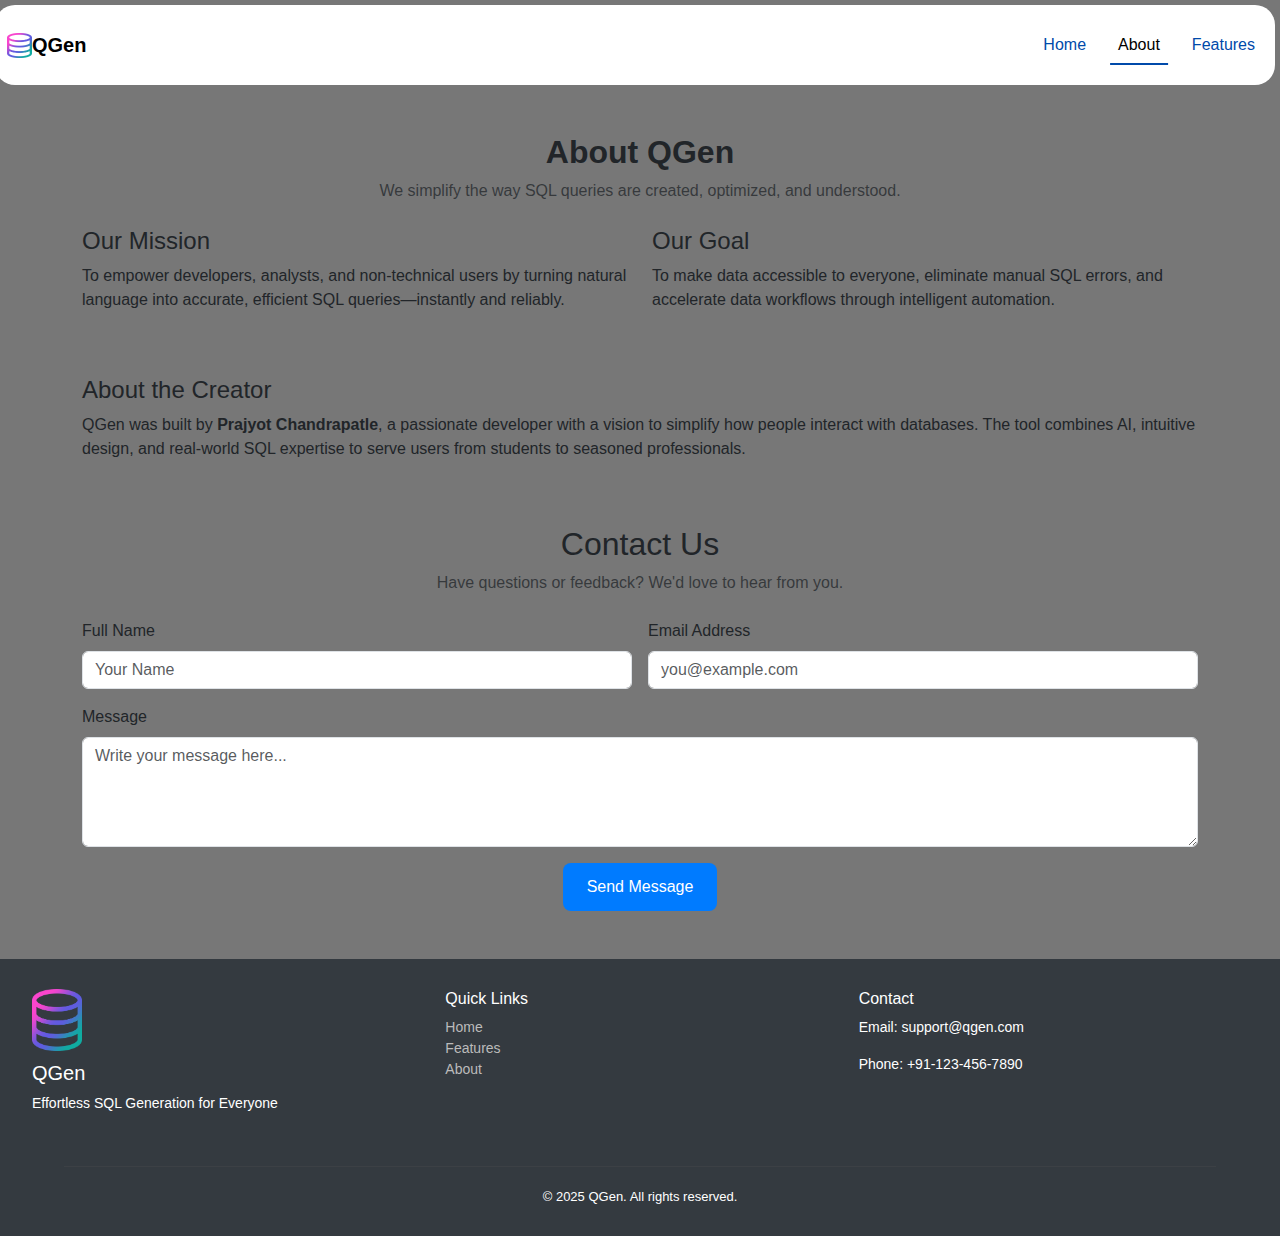
<file: final-main/Radha/pages/about.html>
<!DOCTYPE html>
<html lang="en">
<head>
  <meta charset="UTF-8" />
  <meta name="viewport" content="width=device-width, initial-scale=1.0"/>
  <title>About - QGen</title>
  <link rel="stylesheet" href="../aseets/css/bootstrap.css" />
  <link rel="stylesheet" href="../aseets/css/style.css" />
</head>

<body>
  <!-- Navbar -->
 <nav class="navbar navbar-expand-lg navbar-light w-100" style="padding: 0;">
  <div class="container-fluid">
      <img src="../aseets/img/sql-server-icon-png-29.png" alt="QGen Logo" width="25" height="25" />
      <a class="navbar-brand" href="#">QGen</a>
      <button class="navbar-toggler pe-0" type="button" data-bs-toggle="offcanvas" data-bs-target="#offcanvasNavbar"
  aria-controls="offcanvasNavbar" aria-label="Toggle navigation">
  <span class="navbar-toggler-icon"></span>
</button>

      <div class="collapse navbar-collapse justify-content-end" id="navbarNav">
        <ul class="navbar-nav">
          <li class="nav-item"><a class="nav-link" href="../index.html">Home</a></li>
          <li class="nav-item"><a class="nav-link active" href="#">About</a></li>
          <li class="nav-item"><a class="nav-link" href="features.html">Features</a></li>
        </ul>
      </div>
    </div>
  </nav>

  <!-- Offcanvas menu (right-side slide) -->
<div class="offcanvas offcanvas-end" tabindex="-1" id="offcanvasNavbar" aria-labelledby="offcanvasNavbarLabel">
  <div class="offcanvas-header">
    <h5 class="offcanvas-title" id="offcanvasNavbarLabel">QGen Menu</h5>
    <button type="button" class="btn-close" data-bs-dismiss="offcanvas" aria-label="Close"></button>
  </div>
  <div class="offcanvas-body">
    <ul class="navbar-nav justify-content-end flex-grow-1 pe-3">
      <li class="nav-item">
        <a class="nav-link" href="../index.html">Home</a>
      </li>
      <li class="nav-item">
        <a class="nav-link" href="features.html">Features</a>
      </li>
      <li class="nav-item">
        <a class="nav-link" href="tutorial.html">Tutorial</a>
      </li>
      <li class="nav-item">
        <a class="nav-link" href="about.html">About</a>
      </li>
    </ul>
  </div>
</div>

  <!-- About Section -->
  <section class="container mt-5">
    <div class="text-center mb-4">
      <h2 class="fw-bold">About QGen</h2>
      <p class="text-muted">We simplify the way SQL queries are created, optimized, and understood.</p>
    </div>

    <div class="row g-4">
      <div class="col-md-6">
        <h4>Our Mission</h4>
        <p>To empower developers, analysts, and non-technical users by turning natural language into accurate, efficient SQL queries—instantly and reliably.</p>
      </div>
      <div class="col-md-6">
        <h4>Our Goal</h4>
        <p>To make data accessible to everyone, eliminate manual SQL errors, and accelerate data workflows through intelligent automation.</p>
      </div>
    </div>

    <div class="mt-5">
      <h4>About the Creator</h4>
      <p>
        QGen was built by <strong>Prajyot Chandrapatle</strong>, a passionate developer with a vision to simplify how people interact with databases. The tool combines AI, intuitive design, and real-world SQL expertise to serve users from students to seasoned professionals.
      </p>
    </div>
  </section>

  <!-- Contact Us Section -->
  <section class="container mt-5 mb-5">
    <div class="text-center mb-4">
      <h2>Contact Us</h2>
      <p class="text-muted">Have questions or feedback? We'd love to hear from you.</p>
    </div>
    <form class="row g-3">
      <div class="col-md-6">
        <label for="inputName" class="form-label">Full Name</label>
        <input type="text" class="form-control" id="inputName" placeholder="Your Name" required />
      </div>
      <div class="col-md-6">
        <label for="inputEmail" class="form-label">Email Address</label>
        <input type="email" class="form-control" id="inputEmail" placeholder="you@example.com" required />
      </div>
      <div class="col-12">
        <label for="inputMessage" class="form-label">Message</label>
        <textarea class="form-control" id="inputMessage" rows="4" placeholder="Write your message here..." required></textarea>
      </div>
      <div class="col-12 text-center">
        <button type="submit" class="btn btn-primary px-4">Send Message</button>
      </div>
    </form>
  </section>

  <!-- Footer -->
  <footer style="background-color: #343a40; color: #fff; padding: 30px 0; text-align: center; width: 100%;">
    <div class="container-fluid px-0">
      <div class="row justify-content-center text-center text-md-start" style="margin: 0; padding: 0 20px;">
        <div class="col-md-4 mb-3 d-flex flex-column align-items-center align-items-md-start">
          <img src="../aseets/img/sql-server-icon-png-29.png" alt="QGen Logo" width="50" style="margin-bottom: 10px;">
          <h5>QGen</h5>
          <p style="font-size: 14px;">Effortless SQL Generation for Everyone</p>
        </div>
        <div class="col-md-4 mb-3">
          <h6>Quick Links</h6>
          <ul class="list-unstyled" style="font-size: 14px;">
            <li><a href="../index.html" style="color: #bbb; text-decoration: none;">Home</a></li>
            <li><a href="features.html" style="color: #bbb; text-decoration: none;">Features</a></li>
            <li><a href="about.html" style="color: #bbb; text-decoration: none;">About</a></li>
          </ul>
        </div>
        <div class="col-md-4 mb-3">
          <h6>Contact</h6>
          <p style="font-size: 14px;">Email: support@qgen.com</p>
          <p style="font-size: 14px;">Phone: +91-123-456-7890</p>
        </div>
      </div>
      <hr style="border-color: #555; margin: 20px auto; width: 90%;">
      <p style="margin: 0; font-size: 13px;">&copy; 2025 QGen. All rights reserved.</p>
    </div>
  </footer>

  <script src="../aseets/js/bootstrap.bundle.js"></script>
</body>
</html>
</file>
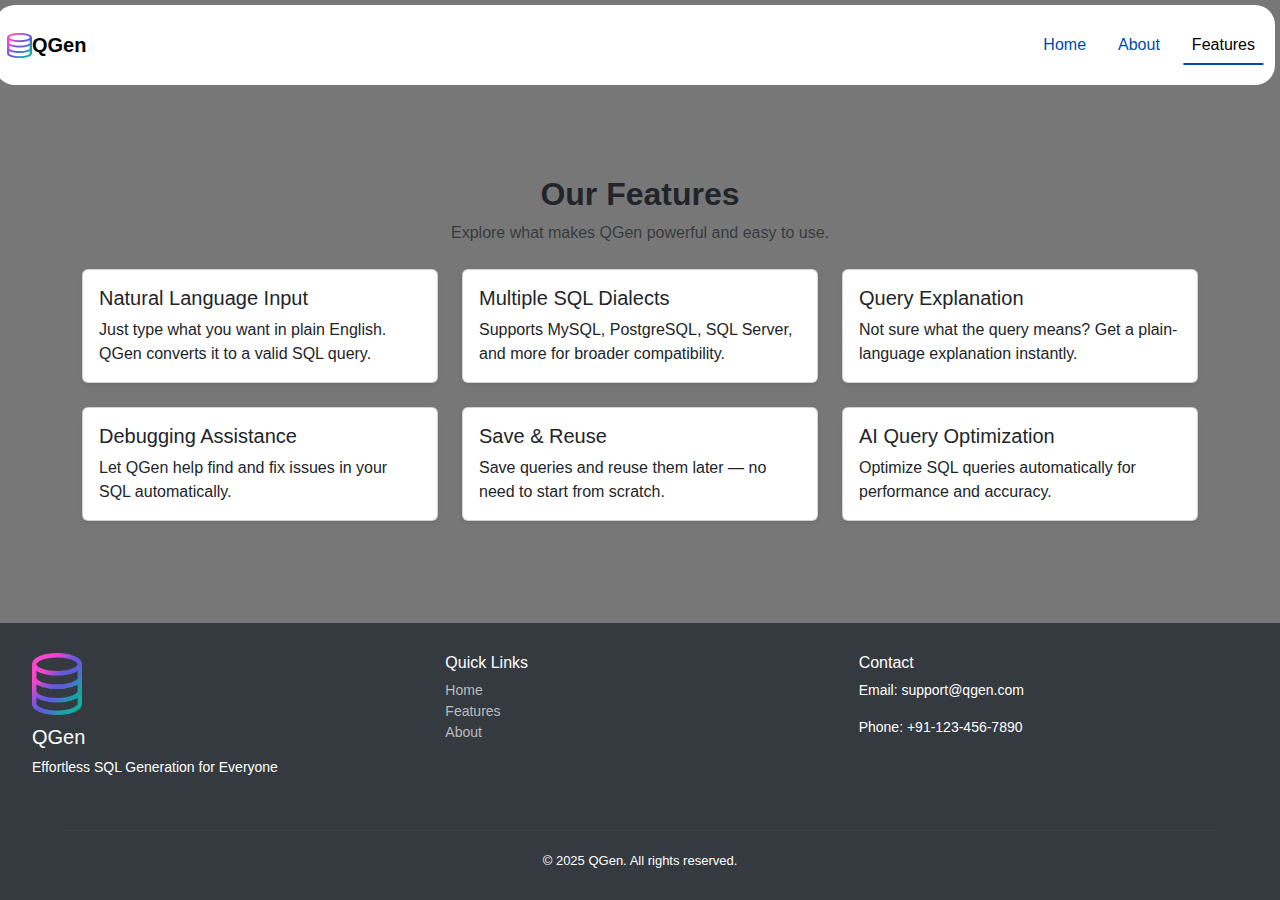
<file: final-main/Radha/pages/features.html>
<!DOCTYPE html>
<html lang="en">
<head>
  <meta charset="UTF-8" />
  <meta name="viewport" content="width=device-width, initial-scale=1.0"/>
  <title>QGen - Features</title>
  <link rel="stylesheet" href="../aseets/css/bootstrap.css" />
  <link rel="stylesheet" href="../aseets/css/style.css" />
</head>

<body>
  <style>
    html, body {
      margin: 0;
      padding: 0;
    }
  </style>
  
  <!-- Navbar -->
  <nav class="navbar navbar-expand-lg navbar-light w-100" style="padding: 0;">
  <div class="container-fluid">
      <img src="../aseets/img/sql-server-icon-png-29.png" alt="QGen Logo" width="25" height="25" />
      <a class="navbar-brand" href="#">QGen</a>

    <!-- New Toggler (offcanvas from right) -->
<button class="navbar-toggler pe-0" type="button" data-bs-toggle="offcanvas" data-bs-target="#offcanvasNavbar"
  aria-controls="offcanvasNavbar" aria-label="Toggle navigation">
  <span class="navbar-toggler-icon"></span>
</button>

      <div class="collapse navbar-collapse justify-content-end" id="navbarNav">
        <ul class="navbar-nav">
          <li class="nav-item"><a class="nav-link" href="../index.html">Home</a></li>
          <li class="nav-item"><a class="nav-link" href="about.html">About</a></li>
          <li class="nav-item"><a class="nav-link active" href="#">Features</a></li>
        </ul>
      </div>
      
    </div>
  </nav>

  <div class="offcanvas offcanvas-end" tabindex="-1" id="offcanvasNavbar" aria-labelledby="offcanvasNavbarLabel">
  <div class="offcanvas-header">
    <h5 class="offcanvas-title" id="offcanvasNavbarLabel">QGen Menu</h5>
    <button type="button" class="btn-close" data-bs-dismiss="offcanvas" aria-label="Close"></button>
  </div>
  <div class="offcanvas-body">
    <ul class="navbar-nav justify-content-end flex-grow-1 pe-3">
      <li class="nav-item">
        <a class="nav-link active" aria-current="page" href="../index.html">Home</a>
      </li>
      <li class="nav-item">
        <a class="nav-link" href="features.html">Features</a>
      </li>
      <li class="nav-item">
        <a class="nav-link" href="tutorials.html">Tutorial</a>
      </li>
      <li class="nav-item">
        <a class="nav-link" href="about.html">About</a>
      </li>
    </ul>
  </div>
</div>


  <!-- Feature Section -->
<main class="flex-grow-1" style="margin-top: 90px;">
  <section class="container">
    <div class="text-center mb-4">
      <h2 class="fw-bold">Our Features</h2>
      <p class="text-muted">Explore what makes QGen powerful and easy to use.</p>
    </div>

    <div class="row g-4">
      <div class="col-md-4">
        <div class="card h-100 shadow-sm">
          <div class="card-body">
            <h5 class="card-title">Natural Language Input</h5>
            <p class="card-text">Just type what you want in plain English. QGen converts it to a valid SQL query.</p>
          </div>
        </div>
      </div>

      <div class="col-md-4">
        <div class="card h-100 shadow-sm">
          <div class="card-body">
            <h5 class="card-title">Multiple SQL Dialects</h5>
            <p class="card-text">Supports MySQL, PostgreSQL, SQL Server, and more for broader compatibility.</p>
          </div>
        </div>
      </div>

      <div class="col-md-4">
        <div class="card h-100 shadow-sm">
          <div class="card-body">
            <h5 class="card-title">Query Explanation</h5>
            <p class="card-text">Not sure what the query means? Get a plain-language explanation instantly.</p>
          </div>
        </div>
      </div>

      <div class="col-md-4">
        <div class="card h-100 shadow-sm">
          <div class="card-body">
            <h5 class="card-title">Debugging Assistance</h5>
            <p class="card-text">Let QGen help find and fix issues in your SQL automatically.</p>
          </div>
        </div>
      </div>

      <div class="col-md-4">
        <div class="card h-100 shadow-sm">
          <div class="card-body">
            <h5 class="card-title">Save & Reuse</h5>
            <p class="card-text">Save queries and reuse them later — no need to start from scratch.</p>
          </div>
        </div>
      </div>

      <div class="col-md-4">
        <div class="card h-100 shadow-sm">
          <div class="card-body">
            <h5 class="card-title">AI Query Optimization</h5>
            <p class="card-text">Optimize SQL queries automatically for performance and accuracy.</p>
          </div>
        </div>
      </div>
    </div>
  </section>
</main>

  <!-- Footer -->
<footer style="background-color: #343a40; color: #fff; padding: 30px 0; text-align: center; width: 100%;">
    <div class="container-fluid px-0">
      <div class="row justify-content-center text-center text-md-start" style="margin: 0; padding: 0 20px;">
        <div class="col-md-4 mb-3 d-flex flex-column align-items-center align-items-md-start">
          <img src="../aseets/img/sql-server-icon-png-29.png" alt="QGen Logo" width="50" style="margin-bottom: 10px;">
          <h5>QGen</h5>
          <p style="font-size: 14px;">Effortless SQL Generation for Everyone</p>
        </div>
        <div class="col-md-4 mb-3">
          <h6>Quick Links</h6>
          <ul class="list-unstyled" style="font-size: 14px;">
            <li><a href="../index.html" style="color: #bbb; text-decoration: none;">Home</a></li>
            <li><a href="features.html" style="color: #bbb; text-decoration: none;">Features</a></li>
            <li><a href="about.html" style="color: #bbb; text-decoration: none;">About</a></li>
          </ul>
        </div>
        <div class="col-md-4 mb-3">
          <h6>Contact</h6>
          <p style="font-size: 14px;">Email: support@qgen.com</p>
          <p style="font-size: 14px;">Phone: +91-123-456-7890</p>
        </div>
      </div>
      <hr style="border-color: #555; margin: 20px auto; width: 90%;">
      <p style="margin: 0; font-size: 13px;">&copy; 2025 QGen. All rights reserved.</p>
    </div>
  </footer>

  <script src="../aseets/js/bootstrap.bundle.js"></script>
</body>
</html>
</file>
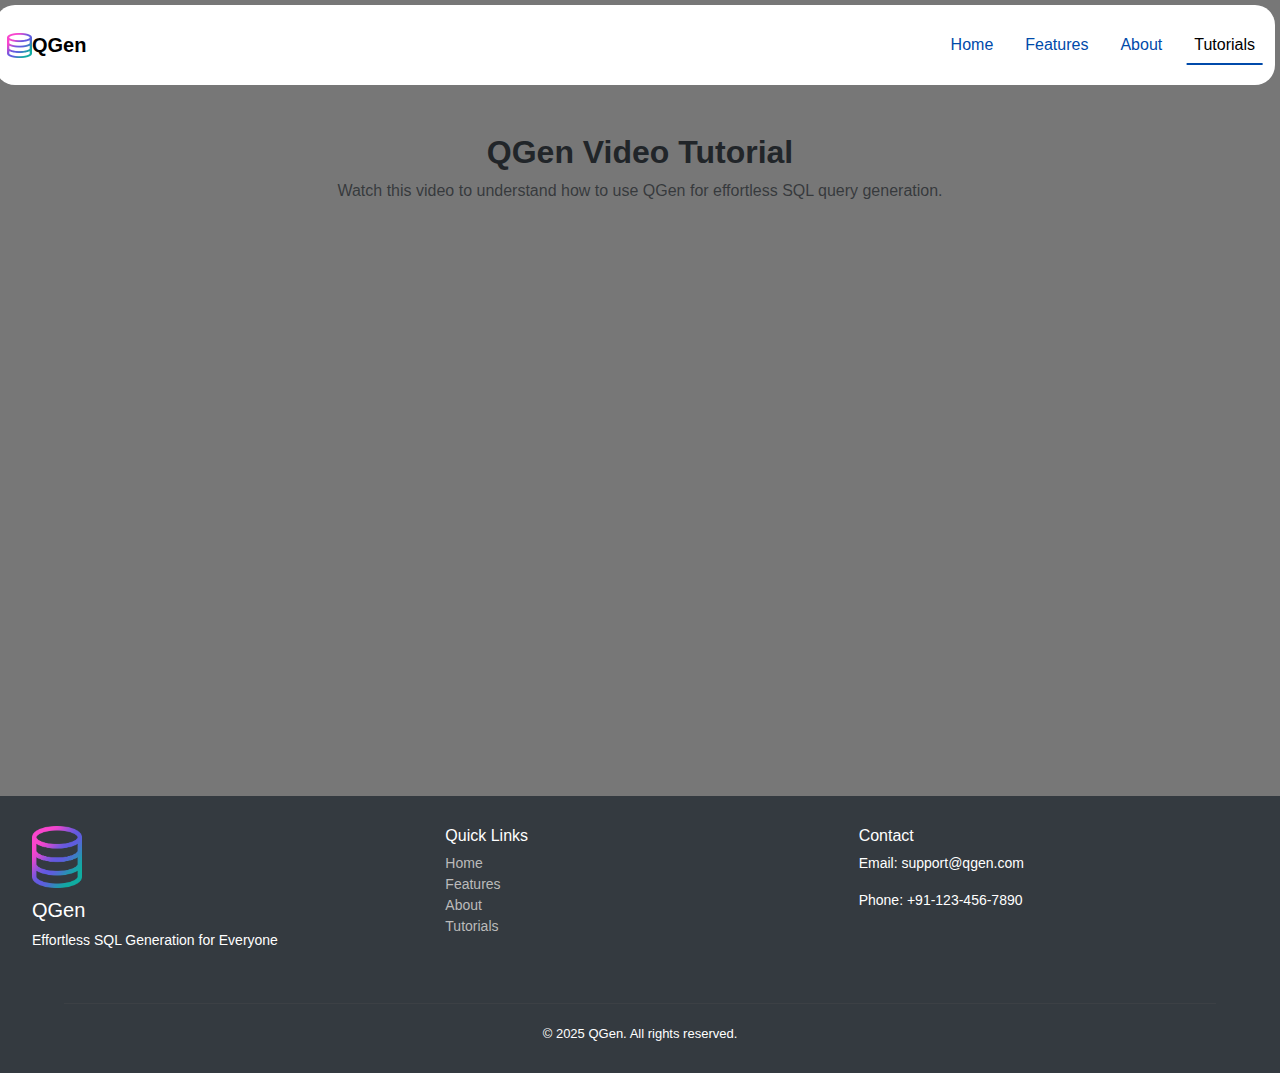
<file: final-main/Radha/pages/tutorials.html>
<!DOCTYPE html>
<html lang="en">
<head>
  <meta charset="UTF-8" />
  <meta name="viewport" content="width=device-width, initial-scale=1.0"/>
  <title>Tutorial - QGen</title>
  <link rel="stylesheet" href="../aseets/css/bootstrap.css" />
  <link rel="stylesheet" href="../aseets/css/style.css" />
</head>

<body>
  <!-- Navbar -->
  <nav class="navbar navbar-expand-lg navbar-light w-100" style="padding: 0;">
  <div class="container-fluid">
      <img src="../aseets/img/sql-server-icon-png-29.png" alt="QGen Logo" width="25" height="25" />
      <a class="navbar-brand" href="#">QGen</a>
      <button class="navbar-toggler pe-0" type="button" data-bs-toggle="offcanvas" data-bs-target="#offcanvasNavbar"
  aria-controls="offcanvasNavbar" aria-label="Toggle navigation">
  <span class="navbar-toggler-icon"></span>
</button>

      <div class="collapse navbar-collapse justify-content-end" id="navbarNav">
        <ul class="navbar-nav">
          <li class="nav-item"><a class="nav-link" href="../index.html">Home</a></li>
          <li class="nav-item"><a class="nav-link" href="features.html">Features</a></li>
          <li class="nav-item"><a class="nav-link" href="about.html">About</a></li>
          <li class="nav-item"><a class="nav-link active" href="#">Tutorials</a></li>
        </ul>
      </div>
    </div>
  </nav>

      <!-- Offcanvas menu (right-side slide) -->
<div class="offcanvas offcanvas-end" tabindex="-1" id="offcanvasNavbar" aria-labelledby="offcanvasNavbarLabel">
  <div class="offcanvas-header">
    <h5 class="offcanvas-title" id="offcanvasNavbarLabel">QGen Menu</h5>
    <button type="button" class="btn-close" data-bs-dismiss="offcanvas" aria-label="Close"></button>
  </div>
  <div class="offcanvas-body">
    <ul class="navbar-nav justify-content-end flex-grow-1 pe-3">
      <li class="nav-item">
        <a class="nav-link" href="../index.html">Home</a>
      </li>
      <li class="nav-item">
        <a class="nav-link" href="features.html">Features</a>
      </li>
      <li class="nav-item">
        <a class="nav-link" href="tutorials.html">Tutorial</a>
      </li>
      <li class="nav-item">
        <a class="nav-link" href="about.html">About</a>
      </li>
    </ul>
  </div>
</div>


  <!-- Tutorial Section -->
  <section class="container mt-5 mb-5">
    <div class="text-center mb-4">
      <h2 class="fw-bold">QGen Video Tutorial</h2>
      <p class="text-muted">Watch this video to understand how to use QGen for effortless SQL query generation.</p>
    </div>

    <div class="row justify-content-center">
      <div class="col-md-10">
        <div class="ratio ratio-16x9">
          <iframe src="https://www.youtube.com/embed/Z1Yd7upQsXY" title="QGen Tutorial" allowfullscreen></iframe>
        </div>
      </div>
    </div>
  </section>

  <!-- Footer -->
  <footer style="background-color: #343a40; color: #fff; padding: 30px 0; text-align: center; width: 100%;">
    <div class="container-fluid px-0">
      <div class="row justify-content-center text-center text-md-start" style="margin: 0; padding: 0 20px;">
        <div class="col-md-4 mb-3 d-flex flex-column align-items-center align-items-md-start">
          <img src="../aseets/img/sql-server-icon-png-29.png" alt="QGen Logo" width="50" style="margin-bottom: 10px;">
          <h5>QGen</h5>
          <p style="font-size: 14px;">Effortless SQL Generation for Everyone</p>
        </div>
        <div class="col-md-4 mb-3">
          <h6>Quick Links</h6>
          <ul class="list-unstyled" style="font-size: 14px;">
            <li><a href="../index.html" style="color: #bbb; text-decoration: none;">Home</a></li>
            <li><a href="features.html" style="color: #bbb; text-decoration: none;">Features</a></li>
            <li><a href="about.html" style="color: #bbb; text-decoration: none;">About</a></li>
            <li><a href="tutorials.html" style="color: #bbb; text-decoration: none;">Tutorials</a></li>
          </ul>
        </div>
        <div class="col-md-4 mb-3">
          <h6>Contact</h6>
          <p style="font-size: 14px;">Email: support@qgen.com</p>
          <p style="font-size: 14px;">Phone: +91-123-456-7890</p>
        </div>
      </div>
      <hr style="border-color: #555; margin: 20px auto; width: 90%;">
      <p style="margin: 0; font-size: 13px;">&copy; 2025 QGen. All rights reserved.</p>
    </div>
  </footer>

  <script src="../aseets/js/bootstrap.bundle.js"></script>
</body>
</html>
</file>
<file: final-main/Radha/aseets/css/style.css>
.navbar{
    background-color: #fff;
    height: 80px;
    margin-top: 5px;
    margin-left: 0px;
    margin-right: 10px;
    border-radius: 20px;
    padding: 0.5rem;

}
.nav-link {
    margin-left: 16px;
}

.navbar-brand {
    font-family:'Lucida Sans', 'Lucida Sans Regular', 'Lucida Grande', 'Lucida Sans Unicode', Geneva, Verdana, sans-serif;
    font-weight: bold;
   
}


.login-button {
    background: linear-gradient(to right, #197cfd, #4194FE);
    color: white;
    font-size: 14px;
    margin-left: 10px;
    padding: 8px 20px;
    border-radius: 50px;
    text-decoration: none;
    transition: 0.3s background-color;
}
.login-button:hover {
    background: #004aaa;
    
}
.navbar-toggler {
    border:none;
    font-size: 1.25rem;
}
.navbar-toggler:focus, .btn-close:focus {
    box-shadow: none;
    outline: none;
}
.nav-link {
    color: #004aaa;
    font-weight: 500;
    position: relative;
}
.nav-link:hover, .nav-link.active{
    color: black;
}

@media (min-width:700px) {
    .nav-link::before{
        content:"";
        position: absolute;
        bottom: 0;
        left: 50%;
        transform: translateX(-50%);
        width: 0;
        height: 2px;
        background-color: #004aaa;
        visibility: hidden;
        transition: 0.3s ease-in-out;
    }
    .nav-link:hover::before, .nav-link.active::before{
        width: 100%;
        visibility: visible;
    }
}



.hero-section .container {
    height: 100vh;
    z-index: 1;
    position: relative;
    color: #fff;
    text-align: center;
    margin-top: px;
}

.highlight {
    font-size: 48px;
      font-weight: bold;
      background: linear-gradient(90deg, #ff7e5f, #feb47b);
      
      /* For Chrome, Safari, Opera */
      -webkit-background-clip: text;
      -webkit-text-fill-color: transparent;

      /* For Firefox */
      background-clip: text;
      color: transparent;
}

body {
      margin: 0;
      padding: 0;
      font-family: 'Segoe UI', sans-serif;
      background: #777777;
      display: flex;
      justify-content: center;
      align-items: center;
      flex-direction: column;
      min-height: 100vh;
    }
/* body {
  margin: 0;
  padding: 0;
  font-family: 'Segoe UI', sans-serif;
  background: #f8f9fa;
  min-height: 100vh;
  display: flex;
  flex-direction: column;
} */

    .form-container {
      background: #ffffff;
      padding: 30px;
      border-radius: 15px;
      box-shadow: 0 4px 12px rgba(0, 0, 0, 0.1);
      width: 90%;
      max-width: 800px;
      margin-left: auto;
      margin-right: auto;
      margin-top: px;
       position: relative;
  z-index: 10;
    }

    .center-btns {
      display: flex;
      justify-content: center;
      gap: 15px;
      margin-bottom: 25px;
    }

    .btn {
      background: #007bff;
      color: #ffffff;
      border: none;
      padding: 12px 22px;
      font-size: 16px;
      border-radius: 8px;
      cursor: pointer;
      transition: background 0.3s ease;
    }

    .btn:hover {
      background: #0056b3;
    }

    .input-group {
      display: flex;
      justify-content: space-between;
      gap: 0px;
      margin-bottom: 25px;
    }

    .input-group input {
      flex: 1;
      padding: 10px;
      font-size: 14px;
      border: 1px solid #d0d0d0;
      border-radius: 6px;
      background-color: #f8f9fa;
      color: #333;
    }

    .input-group input:focus {
      border-color: #007bff;
      outline: none;
      background-color: #fff;
    }

    .inputt-box {
      width: 100%;
      min-height: 180px;
      padding: 15px;
      border: 1px solid #d0d0d0;
      border-radius: 10px;
      background: #f8f9fa;
      font-size: 15px;
      color: #333;
      resize: none;
    }


    .full-width-btn {
  width: 100%;
  background: #004aaa;
  color: #fff;
  border: none;
  padding: 14px;
  font-size: 16px;
  border-radius: 8px;
  cursor: pointer;
  transition: background 0.3s ease;
  margin-top: 20px;
}

.full-width-btn:hover {
  background: #218838;
}

.highlight-section {
  background-color: #fff3cd; /* light yellow */
  padding: 30px;
  border-radius: 10px;
}
  .footer {
      margin-top:auto ;
      background-color: #0d0f1b;
      color: white;
      padding: 40px 20px;
      width: 100%;
      
    }

    .footer-content {
      max-width: 1200px;
      margin: 0 auto;
    }

    .footer-logo {
      display: flex;
      align-items: center;
      margin-bottom: 15px;
    }

    .footer-links ul {
      list-style: none;
      padding: 0;
      margin: 0;
    }

    .footer-links li {
      margin-bottom: 8px;
    }

    .footer-links a {
      color: #ccc;
      text-decoration: none;
    }

    .footer-links a:hover {
      color: white;
      text-decoration: underline;
    }

    .footer-bottom {
      text-align: center;
      margin-top: 30px;
      padding-top: 20px;
      border-top: 1px solid #444;
    }
</file>
